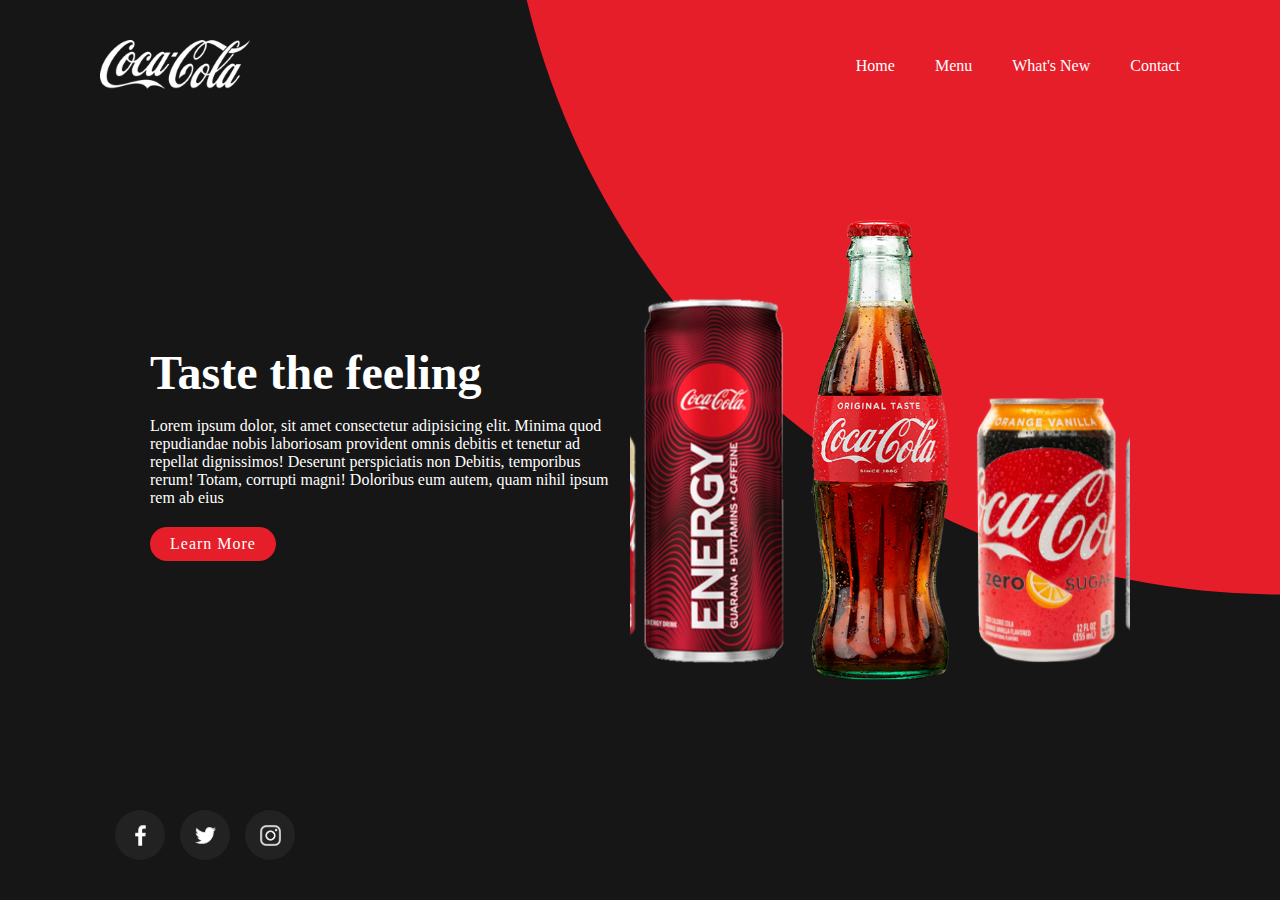
<file: Coca/index.html>
<!DOCTYPE html>
<html lang="en">

<head>
    <meta charset="UTF-8">
    <meta http-equiv="X-UA-Compatible" content="IE=edge">
    <meta name="viewport" content="width=device-width, initial-scale=1.0">
    <link rel="stylesheet" href="https://unpkg.com/swiper@8/swiper-bundle.min.css" />
    <link rel="stylesheet" href="style.css">
    <title>Coca Cola Landing Page</title>
</head>

<body>
    <section>
        <div class="circle"></div>
        <header>
           
            <a href="#"><img src="images/logo.png" class="logo" alt=""></a>
            <div class="toggle" onclick="toggleMenu()"></div>
            <ul class="navigation">
                <li><a href="#">Home</a></li>
                <li><a href="#">Menu</a></li>
                <li><a href="#">What's New</a></li>
                <li><a href="#">Contact</a></li>
            </ul>
        </header>
        <div class="content">
            <div class="textBox">
                <h2>Taste the feeling</h2>
                <p>Lorem ipsum dolor, sit amet consectetur adipisicing elit. Minima quod repudiandae nobis
                    laboriosam provident omnis debitis et tenetur ad repellat dignissimos! Deserunt perspiciatis non
                    Debitis, temporibus rerum! Totam, corrupti magni! Doloribus eum autem, quam nihil ipsum rem ab eius
                </p>
                <a href="#">Learn More</a>
            </div>

            <div class="imgBox">
                <div class="swiper mySwiper">
                    <div class="swiper-wrapper">
                        <div class="swiper-slide"><img src="images/cocacola1.png"/></div>
                        <div class="swiper-slide"><img src="images/cocacola2.png"/></div>
                        <div class="swiper-slide"><img src="images/cocacola3.png"/></div>
                        <div class="swiper-slide"><img src="images/cocacola4.png"/></div>
                        <div class="swiper-slide"><img src="images/cocacola5.png"/></div>
                        <div class="swiper-slide"><img src="images/cocacola6.png"/></div>
                    </div>
                    <div class="swiper-pagination"></div>
                </div>
            </div>

        </div>
        <ul class="sci">
            <li><a href="#"><img src="images/facebook.png" alt=""></a></li>
            <li><a href="#"><img src="images/twitter.png" alt=""></a></li>
            <li><a href="#"><img src="images/instagram.png" alt=""></a></li>
        </ul>
    </section>
    <script src="https://unpkg.com/swiper@8/swiper-bundle.min.js"></script>
    <script>
        var swiper = new Swiper(".mySwiper", {
          effect: "coverflow",
          grabCursor: true,
          centeredSlides: true,
          slidesPerView: "auto",
          coverflowEffect: {
            rotate: 0,
            stretch: 0,
            depth: 100,
            modifier: 1,
            slideShadows: true,
          },
          pagination: {
            el: ".swiper-pagination",
          },
          loop: true,
        });

        function toggleMenu(){
            const menuToggle = document.querySelector(".toggle");
            const navigation = document.querySelector(".navigation");
            menuToggle.classList.toggle('active')
            navigation.classList.toggle('active')
        }
      </script>
</body>

</html>
</file>
<file: Coca/style.css>
*
{
    margin: 0;
    padding: 0;
    box-sizing: border-box;
}

section
{
    position: relative;
    width: 100%;
    min-height: 100vh;
    padding: 50px 150px;
    display: flex;
    justify-content: space-between;
    align-items: center;
    background: #161616;
}

section .circle
{
    position: absolute;
    top: 0;
    left: 0;
    width: 100%;
    height: 100%;
    background: #e51e2a;
    clip-path: circle(70% at right -20%);
}
header
{
    position: absolute;
    top: 0;
    left: 0;
    width: 100%;
    padding: 40px 100px;
    display: flex;
    justify-content: space-between;
    align-items: center;
}

header .logo
{
    position: relative;
    max-width: 150px;
}

header .navigation
{
    position: relative;
    display: flex;
}

header .navigation li
{
    list-style: none;
}

header .navigation li a
{
    display: inline-block;
    color: #fff;
    font-weight: 500;
    text-decoration: none;
    margin-left: 40px;
}

.content
{
    position: relative;
    width: 100%;
    display: flex;
    justify-content: space-between;
    align-items: center;
}

.content .textBox
{
    position: relative;
    max-width: 600px;
    margin-right: 20px;
}

.content .textBox h2
{
    color: #fff;
    font-size: 3em;
    margin-bottom: 10px;
    line-height: 1.4em;
    font-weight: 700;
}

.content .textBox p
{
    color: #fff;
}

.content .textBox a{
    display: inline-block;
    margin-top: 20px;
    padding: 8px 20px;
    background: #e51e2a;
    color: #fff;
    border-radius: 40px;
    font-weight: 500;
    letter-spacing: 1px;
    text-decoration: none;
}

.sci
{
    position: absolute;
    bottom: 40px;
    left: 100px;
    display: flex;
    justify-content: center;
    align-items: center;
}

.sci li
{
    list-style: none;
}

.sci li a
{
    display: inline-block;
    margin-left: 15px;
    background: #222;
    width: 50px;
    height: 50px;
    display: flex;
    justify-content: center;
    align-items: center;
    border-radius: 50%;
    transition: 200ms ease-in-out;
}

.sci li a:hover
{
    background: #e51e2a;
    transform: translateY(-20px);
}

.sci li a img
{
    filter: invert(1);
    transform: scale(0.5);
}

/***************************** Slider *********************************/
.swiper 
{
    width: 100%;
    padding-top: 50px;
    padding-bottom: 50px;
}

.swiper-slide 
{
    background-position: center;
    background-size: cover;
    width: 180px;
    height: 460px;
    display: flex;
    justify-content: center;
}

.swiper-slide img 
{
    position: absolute;
    bottom: 0;
    max-height: 100%;
}

.content .imgBox
{
    width: 500px;
    display: flex;
    justify-content: flex-end;
}

.content .imgBox img
{
    max-width: 150px;
}
.swiper-3d .swiper-cube-shadow, .swiper-3d .swiper-slide, .swiper-3d .swiper-slide-shadow, .swiper-3d .swiper-slide-shadow-bottom, .swiper-3d .swiper-slide-shadow-left, .swiper-3d .swiper-slide-shadow-right, .swiper-3d .swiper-slide-shadow-top, .swiper-3d .swiper-wrapper
{
    background-image: none;
}

.swiper-horizontal>.swiper-pagination-bullets, .swiper-pagination-bullets.swiper-pagination-horizontal, .swiper-pagination-custom, .swiper-pagination-fraction
{
    display: none;
}

@media (max-width: 991px)
{
    header
    {
        padding: 40px;
    }
    section
    {
        padding: 150px 40px;
    }
    .sci
    {
        left: 40px;
    }
    .content
    {
        flex-direction: column;
    }
    .content .textBox,
    .content .imgBox,
    .swiper-3d, .swiper-3d.swiper-css-mode .swiper-wrapper
    {
        min-width: 100%;
    }
    .swiper-slide 
    {
    width: 180px;
    height: 300px;
    }
    header .navigation{
        display: none;
    }
    header .navigation.active
    {
        position: fixed;
        top: 0;
        left: 0;
        width: 100%;
        height: 100%;
        background: #e51e2a;
        display: flex;
        flex-direction: column;
        justify-content: center;
        align-items: center;
        z-index: 100;
    }
    header .navigation.active li a 
    {
        margin: 10px 0;
        margin-right: 50px;
        font-size: 1.5em;
        font-weight: 300;
    }
    .swiper {
        padding-top: 0;
        padding-bottom: 0;
    }
    .toggle
    {
        position: relative;
        width: 30px;
        height: 30px;
        background: url(/coca/images/menu.png);
        background-size: 30px;
        background-repeat: no-repeat;
        background-position: center;
        cursor: pointer;
        z-index: 1000;
    }
    .toggle.active
    {
        position: fixed;
        background: url(/coca/images/close.png);
        background-size: 30px;
        background-repeat: no-repeat;
        background-position: center;
    }
}
</file>
